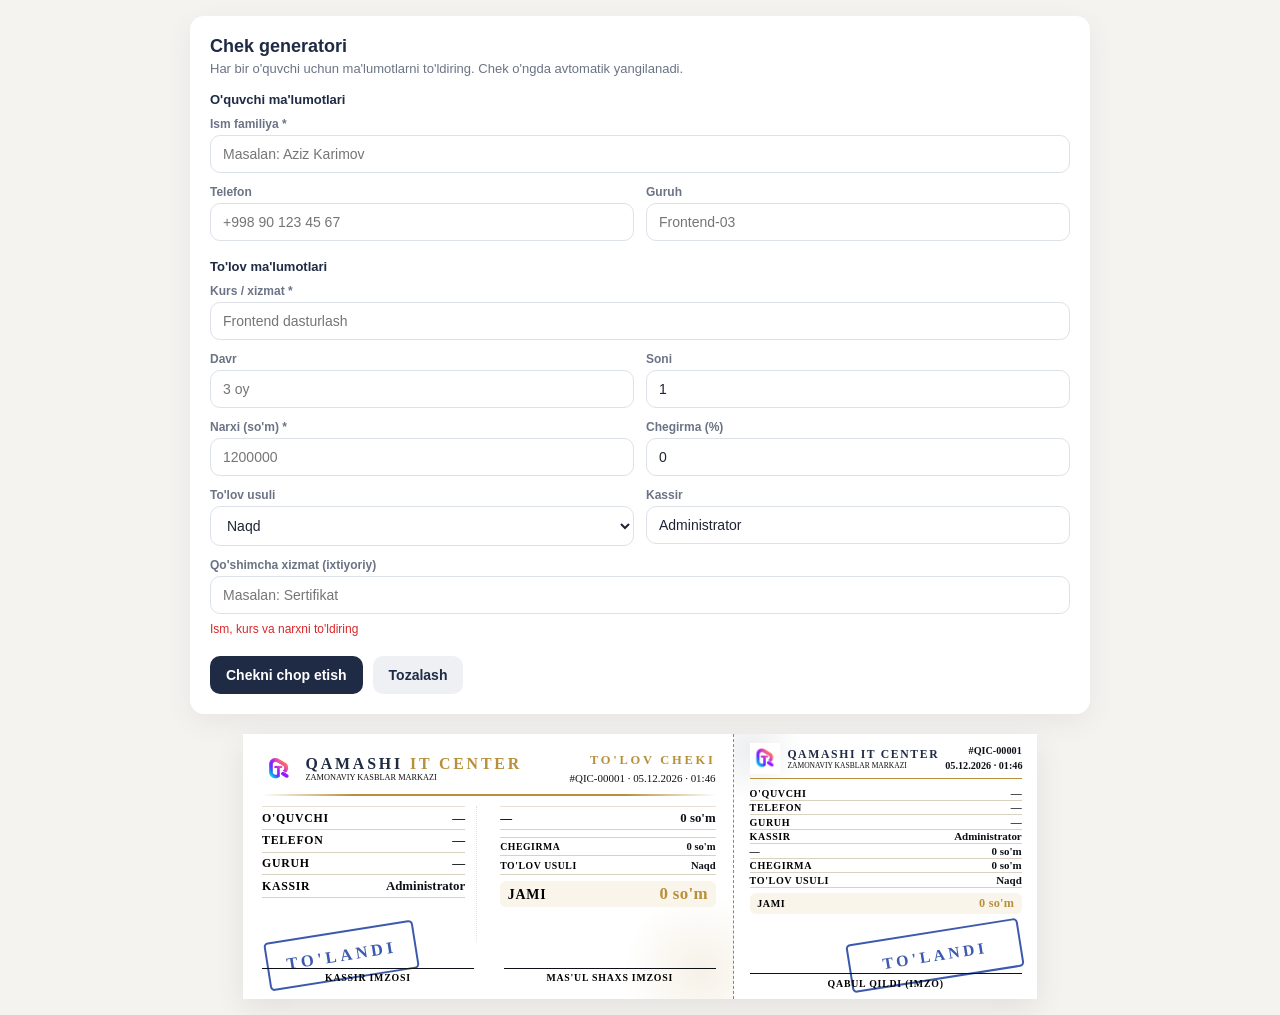
<file: qamashi-vercel-fixed (3)/receipt.html>
<!DOCTYPE html>
<html lang="uz">
<head>
<meta charset="UTF-8">
<meta name="viewport" content="width=device-width, initial-scale=1">
<title>QAMASHI IT CENTER — Chek generatori</title>
<style>
  :root {
    --bg: #f5f3ef; --paper: #fffdf9; --ink: #0d1117; --muted: #111111;
    --accent: #1f2a44; --accent-soft: #f4ecdc; --line: #e8e1d3; --gold: #b8903c;
  }
  * { box-sizing: border-box; }
  body {
    margin: 0; background: var(--bg); color: var(--ink);
    font-family: Georgia, "Times New Roman", serif; padding: 16px 12px;
  }
  .wrap { max-width: 900px; margin: 0 auto; display: grid; gap: 20px; }

  /* Forma (faqat ekranda) */
  .card {
    background: #fff; border-radius: 14px; padding: 20px;
    box-shadow: 0 8px 30px rgba(0,0,0,.06);
    font-family: "Segoe UI", Roboto, Arial, sans-serif;
  }
  h1 { font-size: 18px; margin: 0 0 4px; color: var(--accent); }
  .hint { font-size: 13px; color: #6b7385; margin: 0 0 16px; }
  .section-title { font-size: 13px; font-weight: 700; color: var(--accent); margin: 18px 0 10px; }
  .section-title:first-of-type { margin-top: 0; }
  .grid { display: grid; grid-template-columns: 1fr 1fr; gap: 12px; }
  .full { grid-column: 1 / -1; }
  label { display: block; font-size: 12px; color: #6b7385; margin-bottom: 4px; font-weight: 600; }
  input, select {
    width: 100%; padding: 10px 12px; border-radius: 10px; font-size: 14px;
    border: 1px solid #dde1e8; background: #fff; color: #1d2433;
  }
  .err { color: #dc2626; font-size: 12px; margin-top: 8px; min-height: 16px; }
  .actions { display: flex; gap: 10px; margin-top: 18px; flex-wrap: wrap; }
  button {
    border: none; border-radius: 10px; padding: 11px 16px; font-size: 14px;
    font-weight: 600; cursor: pointer; background: var(--accent); color: #fff;
  }
  button.secondary { background: #eef0f4; color: var(--accent); }

  /* Chek: 210 x 50 mm */
  .sheet {
    position: relative; display: flex; width: 210mm; max-width: 100%; height: 70mm;
    margin: 0 auto; background: #ffffff; box-shadow: 0 10px 30px rgba(0,0,0,.08);
  }
  .copy { height: 70mm; overflow: hidden; padding: 4mm 5mm; display: flex; flex-direction: column; }
  .copy.it { flex: 0 0 130mm; }
  .copy.st { flex: 0 0 80mm; }

  .top { display: flex; justify-content: space-between; align-items: center; }
  .brand { display: flex; align-items: center; gap: 2.5mm; }
  .logo {
    width: 9mm; height: 9mm; border-radius: 2mm;
    background: linear-gradient(135deg, #1f2a44, #b8903c);
    color: #fff; font-weight: 700; font-size: 4.5mm;
    display: flex; align-items: center; justify-content: center;
  }
  .logo-img { width: 9mm; height: 9mm; object-fit: contain; flex: none; }
  .brand b { font-size: 4mm; letter-spacing: .12em; color: var(--accent); font-weight: 700; }
  .brand b span { color: var(--gold); }
  .brand small { display: block; font-size: 2.2mm; color: var(--muted); }
  .docinfo { text-align: right; font-size: 2.9mm; color: var(--muted); line-height: 1.5; }
  .docinfo b { display: block; font-size: 3.3mm; letter-spacing: .14em; color: var(--accent); }
  .rule { border-top: .3mm solid var(--gold); margin: 2mm 0 2.5mm; }

  .mid { display: grid; grid-template-columns: 1fr 1fr; gap: 6mm; flex: 1; }
  .kv {
    display: flex; justify-content: space-between; align-items: baseline; gap: 2mm;
    padding: .9mm 0; border-bottom: .2mm solid var(--line); font-size: 3.4mm;
  }
  .kv span { color: #000000; font-weight: 600; }
  .kv b { font-weight: 700; text-align: right; color: #000000; }
  .kv.sm { font-size: 2.8mm; }
  .kv.total { border-bottom: none; margin-top: 1mm; font-size: 4mm; }
  .kv.total b { color: var(--gold); font-weight: 700; }

  .sign {
    display: grid; grid-template-columns: 1fr 1fr; gap: 8mm; margin-top: auto;
    font-size: 2.6mm; color: var(--muted); text-align: center;
  }
  .sign i { display: block; border-bottom: .2mm solid var(--ink); height: 6mm; margin-bottom: 1mm; }

  .copy.st .sbrand { font-size: 2.8mm; letter-spacing: .12em; color: var(--accent); text-align: center; font-weight: 700; }
  .copy.st .stitle { text-align: center; font-size: 2.6mm; color: var(--gold); letter-spacing: .14em; margin: .5mm 0 2mm; }
  .copy.st .sign { grid-template-columns: 1fr; }
  .copy.st { padding: 2.5mm 4mm; }
  .social { display: flex; justify-content: center; align-items: center; gap: 2.5mm; flex-wrap: nowrap; }
  .sitem { display: inline-flex; align-items: center; gap: .8mm; white-space: nowrap; }
  .sitem svg { width: 2.4mm; height: 2.4mm; color: var(--accent); flex: none; }
  .copy.st .social { gap: 1.5mm; font-size: 2.1mm; }
  .copy.st .sitem svg { width: 2.1mm; height: 2.1mm; }
  .social {
    margin-top: 1.5mm; padding-top: 1.2mm; border-top: .2mm solid var(--line);
    font-size: 2.4mm; color: var(--muted); text-align: center; letter-spacing: .03em; white-space: nowrap;
  }
  .copy.st .shead { display: flex; align-items: center; gap: 2mm; margin-bottom: 1mm; }
  .copy.st .shead b { display: block; font-size: 3.4mm; letter-spacing: .08em; color: var(--accent); }
  .copy.st .shead small { display: block; font-size: 2mm; color: var(--muted); }
  .copy.st .kv { font-size: 2.9mm; padding: .2mm 0; }
  .copy.st .sign i { height: 4.5mm; }
  .copy.st .sno { margin-left: auto; text-align: right; font-size: 2.7mm; font-weight: 700; color: var(--muted); line-height: 1.4; white-space: nowrap; }
  .copy.st .sno span { color: var(--ink); font-weight: 600; }
  .copy.st .shead > div { min-width: 0; }
  .copy.st .shead b { white-space: nowrap; font-size: 3.1mm; letter-spacing: .04em; }
  .copy.st .shead small { white-space: nowrap; font-size: 2mm; }
  .copy.st .shead .logo-img { width: 8mm; height: 8mm; }
  .copy {
    background-color: #ffffff;
  }
  .copy.st { background-color: #ffffff; }
  .copy.it { border-left: 1.2mm solid var(--navy); }
  .copy.it .brand b { font-size: 4.2mm; }
  .copy.it .docinfo b { color: var(--gold); }
  .copy .kv b { color: var(--ink); }
  .copy.it .kv.total b, .copy.st .kv.total b { color: var(--gold); }

  .print-page { display: flex; flex-direction: column; gap: 4mm; }
  .print-page .sheet { margin: 0 auto; }
  .cut {
    position: absolute; top: 0; bottom: 0; left: 130mm;
    border-left: .3mm dashed var(--muted); transform: translateX(-50%); pointer-events: none;
  }
  .stamp {
    position: absolute; left: 130mm; top: 80%;
    width: 22mm; height: 22mm; transform: translate(-50%, -50%);
    background: transparent; pointer-events: none; z-index: 2;
  }

  @media print {
    @page { size: A4 portrait; margin: 0; }
    .print-page { display: block; width: 210mm; padding: 2mm 0 0; }
    .sheet { margin: 0 0 3mm; break-inside: avoid; }
    body { background: #fff; padding: 0; }
    .no-print { display: none !important; }
    .wrap { display: block; max-width: none; }
    .sheet { box-shadow: none; }
    * { -webkit-print-color-adjust: exact; print-color-adjust: exact; }
  }
  .copy { position: relative; }
  .copy::before {
    content: ""; position: absolute; top: 0; left: 0; right: 0; height: 1.2mm;
    background: linear-gradient(90deg, var(--navy), var(--gold));
  }
  .copy.it::before { left: 1.2mm; }
  .copy.it .top { padding-top: .5mm; }
  .copy.st .shead { padding-bottom: 1.2mm; border-bottom: .3mm solid var(--gold); margin-bottom: 1.8mm; }
  .copy.it .mid .kv:first-child { border-top: .3mm solid var(--line); }
  .copy.it .sign i { height: 7mm; }
  .paid {
    display: inline-block; font-size: 2.2mm; letter-spacing: .08em; font-weight: 700;
    color: #ffffff; background: linear-gradient(90deg, #1f2a44, #2d3f66);
    padding: .5mm 2.2mm; border-radius: 3mm; margin-bottom: 1mm;
  }
  .copy.st .sno .paid { font-size: 2mm; }
  .copy.it .mid > div:first-child { border-right: .2mm dotted var(--line); padding-right: 3mm; }
  .copy.it .kv.total, .copy.st .kv.total {
    background: #faf5ea; border-radius: 1.5mm; padding: .8mm 2mm; margin-top: 1.5mm;
    border-bottom: none;
  }
  .copy.it::after {
    content: ""; position: absolute; right: -12mm; bottom: -14mm; width: 42mm; height: 42mm;
    border-radius: 50%; pointer-events: none;
    background: radial-gradient(circle, rgba(184,144,60,.12) 0%, rgba(184,144,60,0) 70%);
  }
  .copy.st::after {
    content: ""; position: absolute; left: -10mm; top: -10mm; width: 28mm; height: 28mm;
    border-radius: 50%; pointer-events: none;
    background: radial-gradient(circle, rgba(31,42,68,.08) 0%, rgba(31,42,68,0) 70%);
  }
  /* Ultra premium qatlam */
  .brand b { letter-spacing: .18em; }
  .copy.st .shead b { letter-spacing: .14em; }
  .rule {
    border-top: none; height: .3mm; margin: 2.2mm 0 2.8mm;
    background: linear-gradient(90deg, transparent, var(--gold) 20%, var(--gold) 80%, transparent);
  }
  .kv span:first-child { font-size: .92em; letter-spacing: .06em; text-transform: uppercase; }
  .kv { border-bottom: .2mm solid #d9d2c2; }
  .kv.total b {
    color: #6b4f14; font-size: 1.12em; letter-spacing: .02em;
  }
  .docinfo b { letter-spacing: .22em; }
  .copy.st .stitle { display: none; }
  .copy.it .sign i { border-bottom: .15mm solid var(--ink); }
  .sign { letter-spacing: .08em; text-transform: uppercase; color: #000000; font-weight: 700; }
  .paid { letter-spacing: .14em; box-shadow: 0 .4mm 1mm rgba(31,42,68,.25); }
  /* To'landi pechati: yozuvdan past, markaz pechatiga xalaqit bermaydi */
  .copy > :not(.tstamp) { position: relative; z-index: 1; }
  .tstamp {
    position: absolute; z-index: 0; pointer-events: none;
    display: flex; align-items: center; justify-content: center;
    border: .6mm solid rgba(39,72,166,.9); border-radius: 1.2mm;
    color: rgba(39,72,166,.9); font-weight: 700; letter-spacing: .22em;
    font-size: 4.4mm; transform: rotate(-9deg); white-space: nowrap;
  }
  .copy.it .tstamp { left: 6mm; top: 52mm; width: 40mm; height: 13mm; }
  .copy.st .tstamp { left: 30mm; top: 52mm; width: 46mm; height: 13mm; font-size: 4.2mm; }
</style>
</head>
<body>
<div class="wrap">

  <section class="card no-print">
    <h1>Chek generatori</h1>
    <p class="hint">Har bir o'quvchi uchun ma'lumotlarni to'ldiring. Chek o'ngda avtomatik yangilanadi.</p>

    <div class="section-title">O'quvchi ma'lumotlari</div>
    <div class="grid">
      <div class="full"><label for="name">Ism familiya *</label><input id="name" placeholder="Masalan: Aziz Karimov"></div>
      <div><label for="phone">Telefon</label><input id="phone" placeholder="+998 90 123 45 67"></div>
      <div><label for="group">Guruh</label><input id="group" placeholder="Frontend-03"></div>
    </div>

    <div class="section-title">To'lov ma'lumotlari</div>
    <div class="grid">
      <div class="full"><label for="course">Kurs / xizmat *</label><input id="course" placeholder="Frontend dasturlash"></div>
      <div><label for="period">Davr</label><input id="period" placeholder="3 oy"></div>
      <div><label for="qty">Soni</label><input id="qty" type="number" min="1" value="1"></div>
      <div><label for="price">Narxi (so'm) *</label><input id="price" type="number" min="0" placeholder="1200000"></div>
      <div><label for="discount">Chegirma (%)</label><input id="discount" type="number" min="0" max="100" value="0"></div>
      <div><label for="method">To'lov usuli</label>
        <select id="method"><option>Naqd</option><option>Karta</option><option>Payme</option><option>Click</option><option>Bank o'tkazmasi</option></select>
      </div>
      <div><label for="cashier">Kassir</label><input id="cashier" value="Administrator"></div>
      <div class="full"><label for="extra">Qo'shimcha xizmat (ixtiyoriy)</label><input id="extra" placeholder="Masalan: Sertifikat"></div>
    </div>
    <div class="err" id="err"></div>

    <div class="actions">
      <button id="printBtn">Chekni chop etish</button>
      <button class="secondary" id="resetBtn" type="button">Tozalash</button>
    </div>
  </section>

  <div class="print-page">
  <section class="sheet">

    <div class="copy it" data-copy>
      <div class="tstamp">TO'LANDI</div>
      <div class="top">
        <div class="brand">
          <img class="logo-img" alt="QAMASHI logo" src="[data-uri]">
          <div><b>QAMASHI <span>IT CENTER</span></b><small>ZAMONAVIY KASBLAR MARKAZI</small></div>
        </div>
        <div class="docinfo"><b>TO'LOV CHEKI</b><span data-f="no"></span> · <span data-f="date"></span></div>
      </div>
      <div class="rule"></div>
      <div class="mid">
        <div>
          <div class="kv"><span>O'quvchi</span><b data-f="name"></b></div>
          <div class="kv"><span>Telefon</span><b data-f="phone"></b></div>
          <div class="kv"><span>Guruh</span><b data-f="group"></b></div>
          <div class="kv"><span>Kassir</span><b data-f="cashier"></b></div>
        </div>
        <div>
          <div class="kv"><span data-f="course"></span><b data-f="line"></b></div>
          <div class="kv" data-f="extraRow" hidden><span data-f="extra"></span><b></b></div>
          <div class="kv sm"><span>Chegirma <span data-f="discPct"></span></span><b data-f="disc"></b></div>
          <div class="kv sm"><span>To'lov usuli</span><b data-f="method"></b></div>
          <div class="kv total"><span>JAMI</span><b data-f="total"></b></div>
        </div>
      </div>
      <div class="sign">
        <div><i></i>Kassir imzosi</div>
        <div><i></i>Mas'ul shaxs imzosi</div>
      </div>
      </div>

    <div class="cut"></div>
    <div class="stamp"></div>

    <div class="copy st" data-copy>
      <div class="tstamp">TO'LANDI</div>
        <div class="shead"><img class="logo-img" alt="QAMASHI logo" src="[data-uri]"><div><b>QAMASHI IT CENTER</b><small>ZAMONAVIY KASBLAR MARKAZI</small></div><div class="sno"><span data-f="no"></span><br><span data-f="date"></span></div></div>
        
        <div class="kv"><span>O'quvchi</span><b data-f="name"></b></div>
        <div class="kv"><span>Telefon</span><b data-f="phone"></b></div>
        <div class="kv"><span>Guruh</span><b data-f="group"></b></div>
        <div class="kv"><span>Kassir</span><b data-f="cashier"></b></div>
        <div class="kv"><span data-f="course"></span><b data-f="line"></b></div>
        <div class="kv"><span>Chegirma <span data-f="discPct"></span></span><b data-f="disc"></b></div>
        <div class="kv"><span>To'lov usuli</span><b data-f="method"></b></div>
        <div class="kv total"><span>JAMI</span><b data-f="total"></b></div>
        <div class="sign"><div><i></i>Qabul qildi (imzo)</div></div>
      </div>

  </section>
  
  
  
  </div>
</div>

<script>
  const $ = id => document.getElementById(id);
  const fmt = n => Math.round(n).toLocaleString('en-US').replace(/,/g, ' ') + " so'm";
  const COUNTER_KEY = 'qamashi_chek_counter';
  const holder = 'v-' + Math.random().toString(36).slice(2, 10);

  let db = null;          // umumiy baza (barcha kompyuterlar uchun)
  let counter = 1;        // keyingi bo'sh chek raqami
  let reservedNo = null;  // hozir chop etilayotgan chek raqami

  function localLoad() {
    try { return Math.max(1, parseInt(localStorage.getItem(COUNTER_KEY)) || 1); } catch (e) { return 1; }
  }
  function localSave(n) {
    try { localStorage.setItem(COUNTER_KEY, String(n)); } catch (e) {}
  }

  function nowStr() {
    const d = new Date(), p = n => String(n).padStart(2, '0');
    return `${p(d.getDate())}.${p(d.getMonth()+1)}.${d.getFullYear()} · ${p(d.getHours())}:${p(d.getMinutes())}`;
  }

  function values() {
    const name = $('name').value.trim() || '—';
    const course = $('course').value.trim() || '—';
    const period = $('period').value.trim();
    const qty = Math.max(1, parseInt($('qty').value) || 1);
    const price = Math.max(0, parseFloat($('price').value) || 0);
    const disc = Math.min(100, Math.max(0, parseFloat($('discount').value) || 0));
    const extra = $('extra').value.trim();
    const line = price * qty;
    const discSum = line * disc / 100;
    const num = reservedNo ?? counter;
    return {
      no: `#QIC-${String(num).padStart(5, '0')}`,
      date: nowStr(),
      name,
      phone: $('phone').value.trim() || '—',
      group: $('group').value.trim() || '—',
      cashier: $('cashier').value.trim() || '—',
      course: course + (period ? ` (${period})` : '') + (qty > 1 ? ` × ${qty}` : ''),
      line: fmt(line),
      extra,
      discPct: disc ? `${disc}%` : '',
      disc: disc ? '−' + fmt(discSum) : "0 so'm",
      total: fmt(line - discSum),
      method: $('method').value,
      valid: !!($('name').value.trim() && $('course').value.trim() && $('price').value)
    };
  }

  function render() {
    const v = values();
    document.querySelectorAll('[data-copy]').forEach(copy => {
      copy.querySelectorAll('[data-f]').forEach(el => {
        const key = el.dataset.f;
        if (key === 'extraRow') { el.hidden = !v.extra; return; }
        if (key in v && typeof v[key] !== 'boolean') el.textContent = v[key];
      });
    });
    $('err').textContent = v.valid ? '' : "Ism, kurs va narxni to'ldiring";
  }

  // Umumiy chek raqamini yuklash (barcha kompyuterlarda bir xil)
  async function loadCounter() {
    try {
      if (window.claude && window.claude.use) {
        const c = await window.claude.use('db');
        if (c) {
          db = c;
          const snap = await db.doc('meta/counter').get();
          counter = snap.exists ? (snap.data().next || 1) : 1;
        } else {
          counter = localLoad();
        }
      } else {
        counter = localLoad();
      }
    } catch (e) {
      counter = localLoad();
    }
    render();
  }

  // Chop etish paytida yagona raqam olish (ikki kompyuter bir xil raqam olmasin)
  async function claimNumber() {
    if (!db) {
      const n = counter; counter = n + 1; localSave(counter); return n;
    }
    for (let i = 0; i < 30; i++) {
      try {
        const lock = await db.doc('meta/lock').acquire({ holder, ttlMs: 1000 });
        if (lock.acquired) {
          const snap = await db.doc('meta/counter').get();
          const n = snap.exists ? (snap.data().next || 1) : 1;
          await db.doc('meta/counter').set({ next: n + 1 });
          counter = n + 1;
          return n;
        }
      } catch (e) { break; }
      await new Promise(r => setTimeout(r, 200));
    }
    const n = counter; counter = n + 1; return n;
  }

  document.querySelectorAll('input, select').forEach(el => el.addEventListener('input', render));

  $('printBtn').addEventListener('click', async () => {
    render();
    if (!values().valid) return;
    reservedNo = await claimNumber();
    render();
    window.print();
    reservedNo = null;
    render();
  });

  $('resetBtn').addEventListener('click', () => {
    ['name','phone','group','course','period','price','extra'].forEach(id => $(id).value = '');
    $('qty').value = 1; $('discount').value = 0;
    render();
  });

  render();
  loadCounter();
</script>
</body>
</html>
</file>
